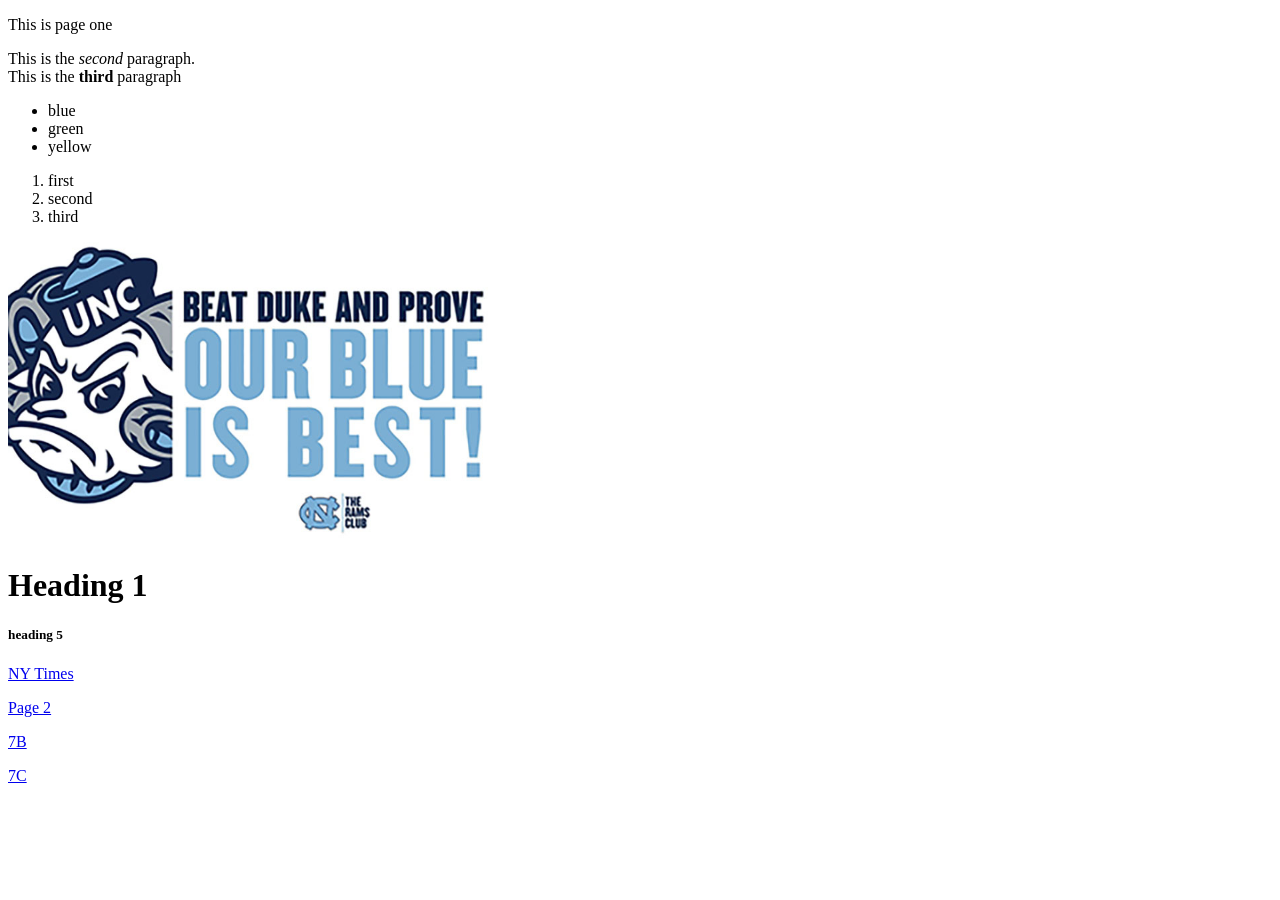
<file: index.html>
<!DOCTYPE HTML>

<html>
   <head>
        <title>October 9th</title>
        <meta name="keywords" content="UNC,Chapel Hill">  
    </head>

    <body>
        <p>This is page one</p>

        <p>This is the <i> second</i> paragraph. <br> This is the <b>third</b> paragraph </p>

        <ul>
            <li>blue</li>
            <li>green</li>
            <li>yellow
            </li>
        </ul>

        <ol>
            <li>first</li>
            <li>second</li>
            <li>third</li>
        </ol>

       <img src="graphics/beatduke.jpg" width="500" height="300">

        <H1>Heading 1  </H1>
        <h5>heading 5</h5>

        <p>
        <a href = "https://www.nytimes.com/" target="_blank">NY Times</a>
        </p>

        <p>
            <a href = "page2.html" target="_blank">Page 2</a>
        </p>

        <p>
            <a href = "7b.html" target="_blank">7B</a>
        </p>

        <p>

            <a href = "glee.html" target="_blank">7C</a>
        </p>


    </body>

</html>
</file>
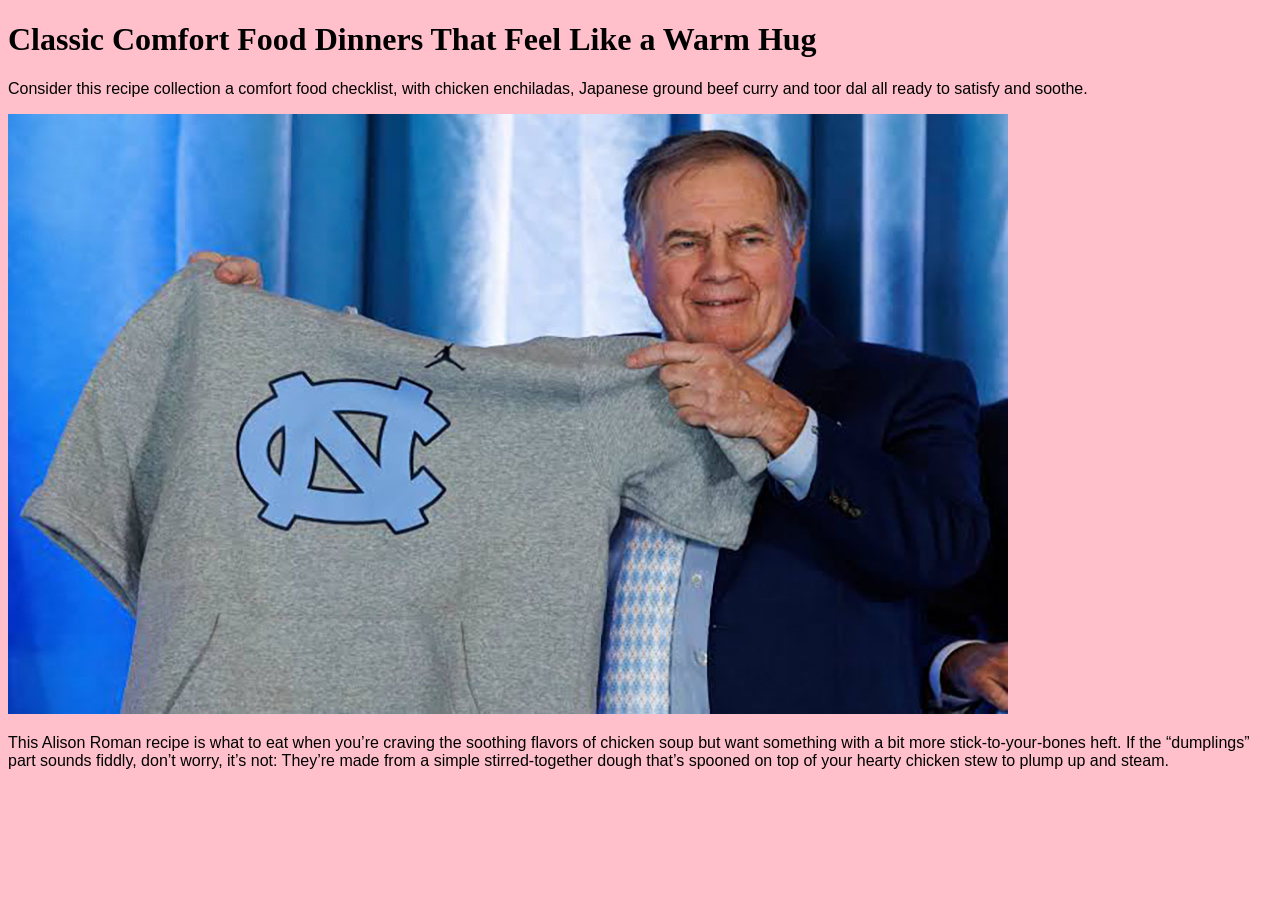
<file: 7b.html>
<!DOCTYPE HTML>

<html>
    <head>
        <title>7B: Sample Page</title>
        <link rel="stylesheet" href="7b.css">
    </head>

    <body>
        <h1>
            Classic Comfort Food Dinners That Feel Like a Warm Hug
        </h1>

        <p>
            Consider this recipe collection a comfort food checklist, with chicken enchiladas, Japanese ground beef curry and toor dal all ready to satisfy and soothe.
        </p>

        <img src="graphics/bill.jpg" width="1000" height="600">

        <p>
            This Alison Roman recipe is what to eat when you’re craving the soothing flavors of chicken soup but want something with a bit more stick-to-your-bones heft. If the “dumplings” part sounds fiddly, don’t worry, it’s not: They’re made from a simple stirred-together dough that’s spooned on top of your hearty chicken stew to plump up and steam.
        </p>

    </body>


</html>
</file>
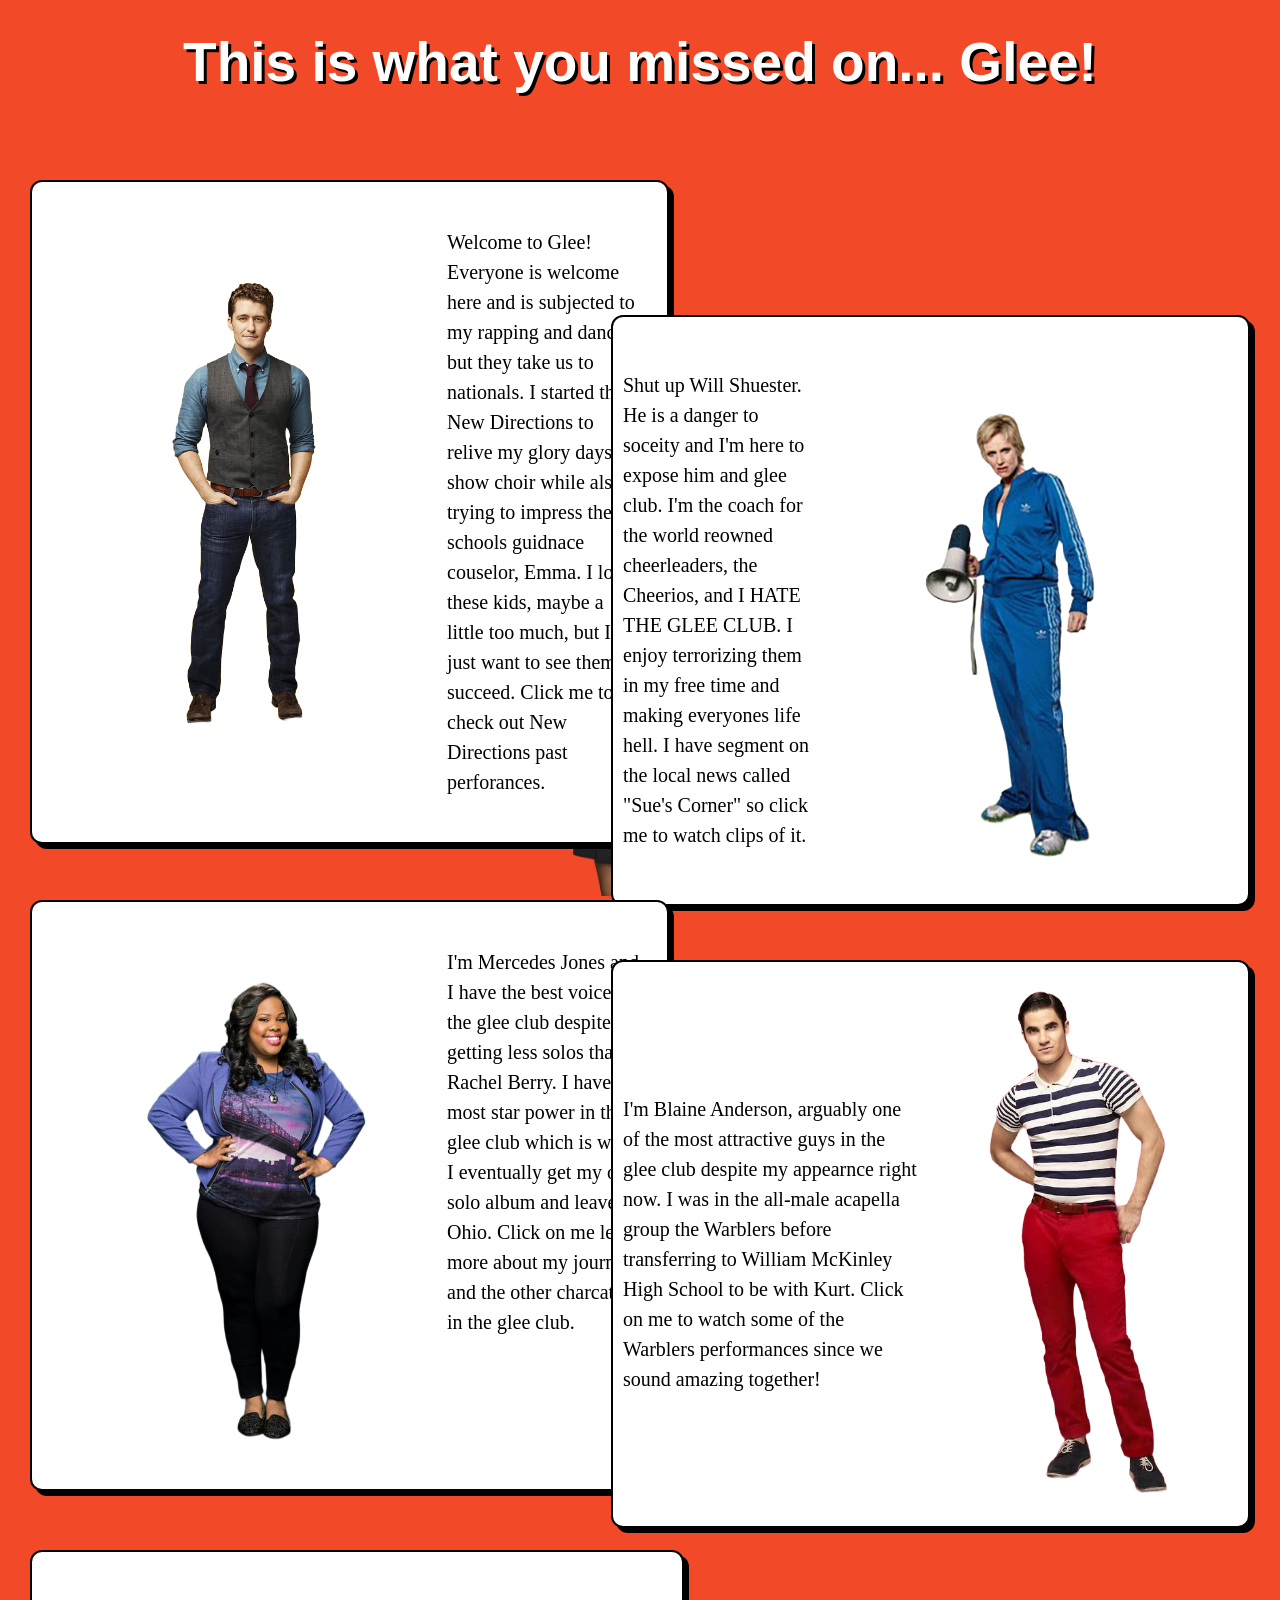
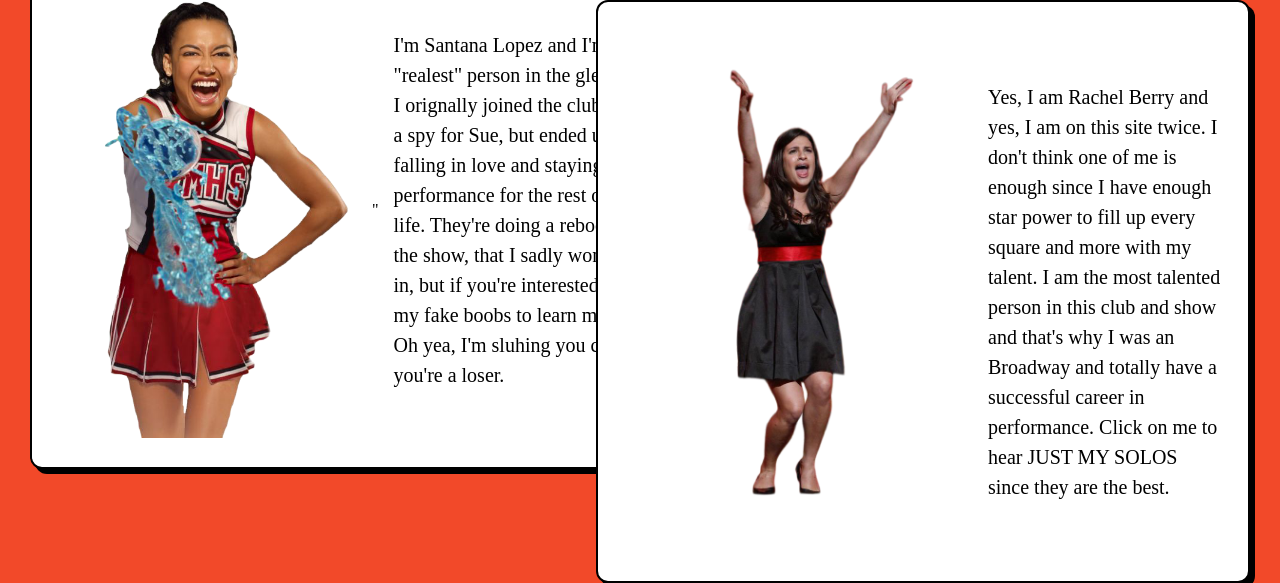
<file: glee.html>
<!DOCTYPE HTML>

<html>
    <head>
        <title>Glee</title>
        <link rel="stylesheet" href="glee.css">

    </head>
    
    
    <!-- rachel-->
    <body>
        <div class="center-image">
            <a href="rachel.html" target="_blank">
                <img src="graphics/rachel1.png">
            </a>
        </div>
        
        
        <!-- title  -->
        <p class="p1">This is what you missed on... Glee!</p>






        <!-- mr shue-->
        <div class="second-image">
            <a href = "https://www.youtube.com/playlist?list=PLD_Wn_yfuMzvpknro0V7lj1YJKGlkgxoH">
                <img src="graphics/shue.png"> 
            </a>
            <p>Welcome to Glee! Everyone is welcome here and is subjected to my rapping and dancing but they take us to nationals. I started the New Directions to relive my glory days of show choir while also trying to impress the schools guidnace couselor, Emma. I love these kids, maybe a little too much, but I just want to see them succeed. Click me to check out New Directions past perforances.</p>
        </div>








     <!-- sue-->
        <div class="third-image">
            <a href="https://youtu.be/GMKW17trWeY?si=4bwKgbhq261eJ45y">
                <img src="graphics/sue.png">
            </a>
            <p> Shut up Will Shuester. He is a danger to soceity and I'm here to expose him and glee club. I'm the coach for the world reowned cheerleaders, the Cheerios, and I HATE THE GLEE CLUB. I enjoy terrorizing them in my free time and making everyones life hell. I have segment on the local news called "Sue's Corner" so click me to watch clips of it.</p>
        </div>
        
        
        
        <!--mercedes-->
        <div class="fourth-image">
            <a href="https://glee.fandom.com/wiki/Category:Characters">
                <img src="graphics/mercedes.png">
            </a>
            <p>I'm Mercedes Jones and I have the best voice in the glee club despite getting less solos than Rachel Berry. I have the most star power in the glee club which is why I eventually get my own solo album and leave Ohio. Click on me learn more about my journey and the other charcaters in the glee club.</p>

            </div>




        <!--blaine-->
        <div class="fifth-image">
            <a href="https://www.youtube.com/playlist?list=PLgS6_gJzvLo3n0FF1o2g_9F1RbLaoO7WH">
                <img src="graphics/blaine.png">
            </a>
            <p>I'm Blaine Anderson, arguably one of the most attractive guys in the glee club despite my appearnce right now. I was in the all-male acapella group the Warblers before transferring to William McKinley High School to be with Kurt. Click on me to watch some of the Warblers performances since we sound amazing together! </p>
        </div>



        <!--santana-->
        <div class="sixth-image">
            <a href="https://variety.com/2026/tv/news/glee-reboot-disney-hulu-1236918160/">
                <img src="graphics/santana.png">
            </a>"
            <p>I'm Santana Lopez and I'm the "realest" person in the glee club. I orignally joined the club to be a spy for Sue, but ended up falling in love and staying in performance for the rest of my life. They're doing a reboot of the show, that I sadly won't be in, but if you're interested, click my fake boobs to learn more. Oh yea, I'm sluhing you cause you're a loser.
            </p>

        </div>


        <!--rachels box-->
        <div class="rachel-box">
            <a href="https://www.youtube.com/playlist?list=PLiudbze_aUTBz36NmlU4gnq6mRLEuw54c">
                <img src="graphics/singrach.png">
            </a>
            <p>Yes, I am Rachel Berry and yes, I am on this site twice. I don't think one of me is enough since I have enough star power to fill up every square and more with my talent. I am the most talented person in this club and show and that's why I was an Broadway and totally have a successful career in performance. Click on me to hear JUST MY SOLOS since they are the best.</p>
        </div>

               
    </body>


</html>
</file>
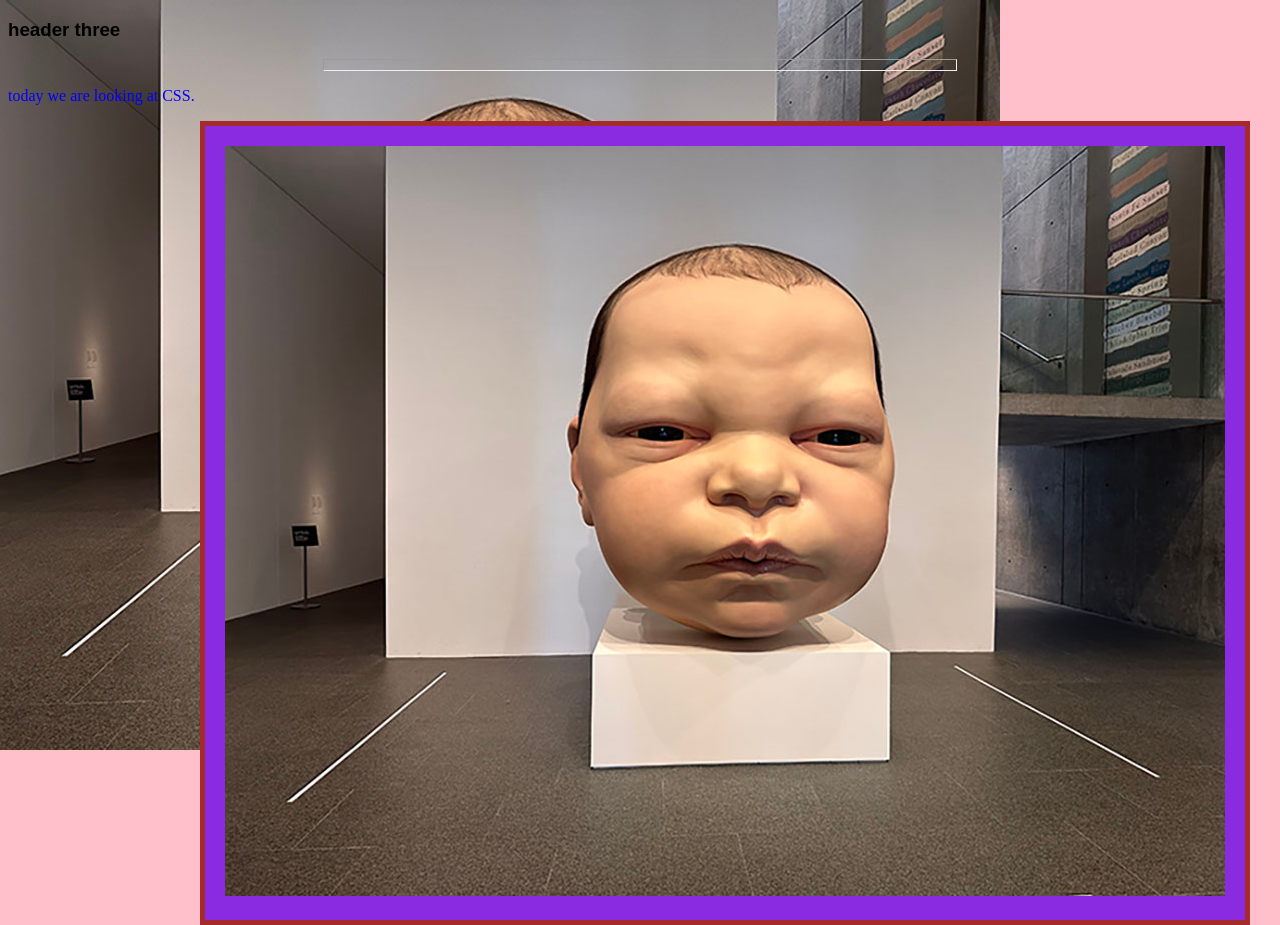
<file: page2.html>
<!DOCTYPE HTML>

<html>
    <head>
        <title>October 13</title>

        <link rel="stylesheet" href="default.css">
    </head>

    <body>
    

    </body>
        <h3> header three</h3>
<hr>
        <p>today we are looking at CSS.</p>
        <div id="pic1">
        <img src="graphics/baby.jpeg">
        </div>
    </body>
</html>
</file>
<file: 7b.css>
body{
    background-color: pink;
    background-image: none;
}

h1{
    font-family:'Times New Roman', Times, serif
}

p{
    font-family: 'Apotos', sans-serif;

}

p{
    font-family: 'Apotos', sans-serif;
}
</file>
<file: glee.css>
body{
    background-color: #f24929;
}

.center-image {
    position: fixed;
    left: 50%;
    bottom: 0;
    transform: translate(-50%);
    width: 300px;
    height: auto;
}

.center-image img {
    width: 100%;
    height: auto;
}

.p1{
    font-size: 55px;
    font-family: 'ITC Avant Garde Gothic Medium', sans-serif;
    font-weight: bold;
    text-align: center;
    color: white;
    text-shadow: 3px 3px black;
    margin: 30px 0;
}






.second-image {
    display: flex;
    align-items: center;
    gap: 5px;
    position: absolute;
    top: 300px;
    left: 10px;
    width: 600px;

    border: 2px black solid;
    padding: 25px 25px 25px 10px;
    background-color: white;
    border-radius: 12px;
    box-shadow: 5px 5px 0px black;
}

.second-image {
    position: absolute;
    top: 20%;
    left: 30px;
    width: 600px;
}

.second-image img {
    width: 400px;
    height: auto;
    margin-left: 0 px;
}

.second-image p {
    font-size: 20px;
    font-family: 'ITC Avant Garde Gothic Medium';
    line-height: 1.5;
    text-align: left;
    width: 300px;
}






.third-image {
    display: flex;
    align-items: center;
    gap: 5px;
    position: absolute;
    top: 30%;
    left: 10px;
    width: 600px;

    border: 2px black solid;
    padding: 25px 25px 25px 10px;
    background-color: white;
    border-radius: 12px;
    box-shadow: 5px 5px 0px black;
    border-radius: 12px;
    box-shadow: 5px 5px 0px black;
}

.third-image {
    position: absolute;
    left:auto;
    right: 30px;
    top: 35%;
    flex-direction: row-reverse;
}

.third-image img {
    width: 400px;
    height: auto;
    margin-right: 0 px;
}

.third-image p {
    font-size: 20px;
    font-family: 'ITC Avant Garde Gothic Medium';
    line-height: 1.5;
    text-align: left;
    width: 300px;
}




.fourth-image {
    display: flex;
    gap: 5px;
    position: absolute;
    top: 900px;
    left: 30px;
    width: 600px;
    border: 2px black solid;
    padding: 25px 25px 25px 10px;
    background-color: white;
    border-radius: 12px;
    box-shadow: 5px 5px 0px black;
}

.fourth-image img {
    width: 400px;
    height: auto;
}

.fourth-image p {
    font-size: 20px;
    font-family: 'ITC Avant Garde Gothic Medium';
    line-height: 1.5;
    text-align: left;
    width: 300px;
}




.fifth-image {
    display: flex;
    gap: 5px;
    align-items: center;
    position: absolute;
    flex-direction: row-reverse;
    top: 960px;
    right: 30px;
    width: 600px;
    border: 2px black solid;
    padding: 25px 25px 25px 10px;
    background-color: white;
    border-radius: 12px;
    box-shadow: 5px 5px 0px black;
}


.fifth-image img {
    width: 300px;
    height: auto;
}

.fifth-image p {
    font-size: 20px;
    font-family: 'ITC Avant Garde Gothic Medium';
    line-height: 1.5;
    text-align: left;
    width: 300px;

}




.sixth-image {
   display: flex;
   align-items: center;
   gap: 15px;
   position: absolute;
   top: 1550px;
   left: 30px;
   width: 600px;
   border: 2px black solid;
   padding: 25px;
   background-color: white;
   border-radius: 12px;
   box-shadow: 5px 5px 0px black;
}

.sixth-image img {
    width: 300px;
    height: auto;
}

.sixth-image p {
    font-size: 20px;
    font-family: 'ITC Avant Garde Gothic Medium';
    line-height: 1.5;
    text-align: left;
    width: 300px;
}

.rachel-box {
    display: flex;
    align-items: center;
    gap: 15px;
    position: absolute;
    top: 1600px;
    right: 30px;
    width: 600px;
    border: 2px black solid;
    padding: 25px;
    background-color: white;
    border-radius: 12px;
    box-shadow: 5px 5px 0px black;
}

.rachel-box img {
    width: 350px;
    height: auto;
}

.rachel-box p{
    font-size: 20px;
    font-family: 'ITC Avant Garde Gothic Medium';
    line-height: 1.5;
    text-align: left;
    width: 300px;
}


.second-image img,
.third-image img,
.fourth-image img,
.fifth-image img,
.sixth-image img,
.rachel-box img {
    transition: transform 0.2s ease;
}

.second-image img:hover,
.third-image img:hover,
.fourth-image img:hover,
.fifth-image img:hover,
.sixth-image img:hover,
.rachel-box img:hover {
    transform: scale(1.05);
    cursor: pointer;
}
</file>
<file: default.css>
body{
    background-color:pink;
  background-image: url(graphics/baby.jpeg);
    background-repeat: no-repeat;
}

p{
    color:blue;
    font-size: 16px;
}

hr{
    color: purple;
    height: 10px;
    width: 50%;
}

h3{
    font-family:'Franklin Gothic Medium', 'Arial Narrow', Arial, sans-serif;
}

#pic1{
    position: absolute; top: 50 px; left: 200px; 
    background-color: blueviolet;
    padding: 20px;
    border-style: solid;
    border-width: 5px;
    border-color: brown;
}
</file>
